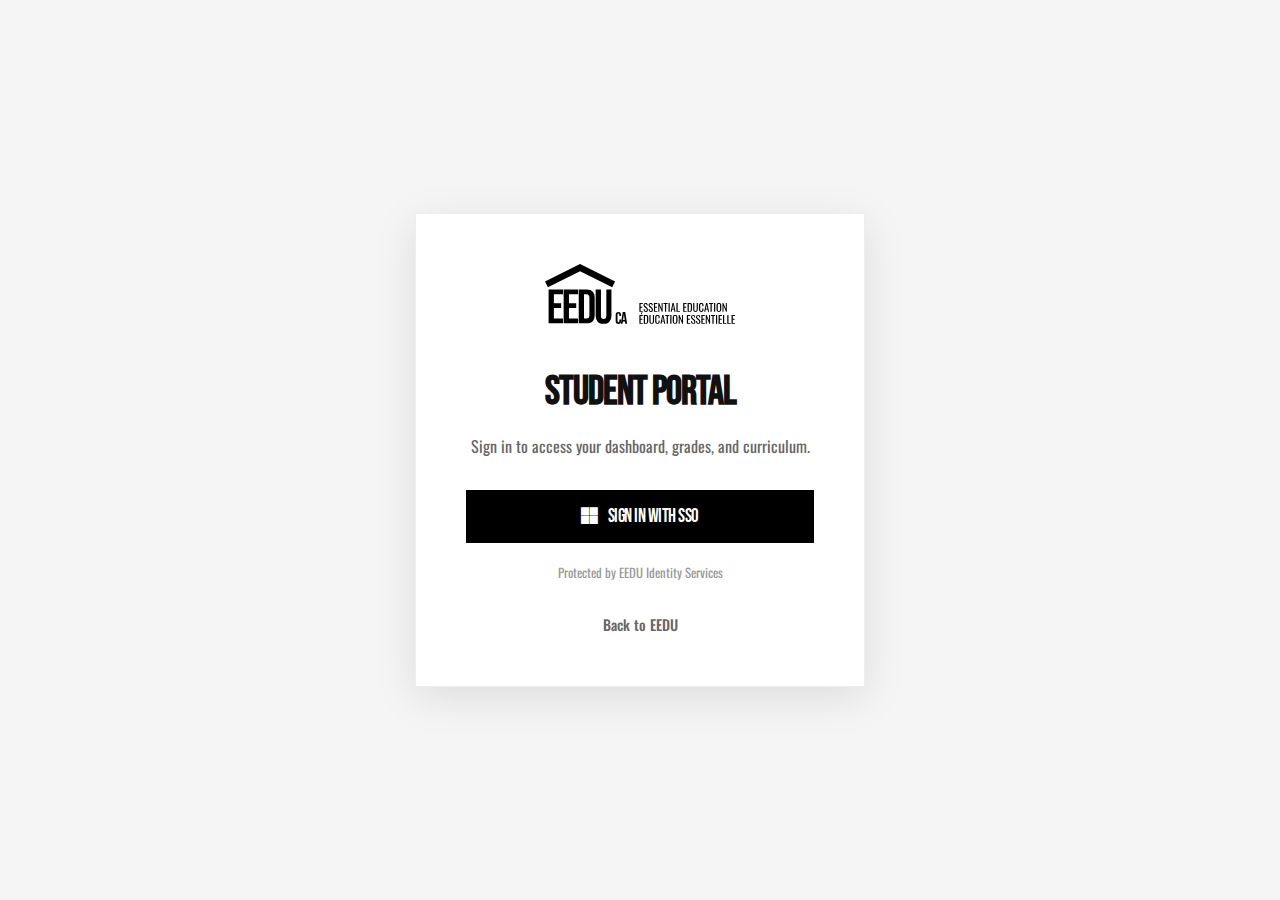
<file: myeedu.html>
<!DOCTYPE html>
<html lang="en">
<head>
    <meta charset="UTF-8">
    <meta name="viewport" content="width=device-width, initial-scale=1.0">
    <title>MyEEDU - Student Dashboard</title>
    <link rel="stylesheet" href="style.css">
    <link rel="preconnect" href="https://fonts.googleapis.com">
    <link rel="preconnect" href="https://fonts.gstatic.com" crossorigin>
    <link href="https://fonts.googleapis.com/css2?family=Bebas+Neue&family=Oswald:wght@300;400;500&display=block" rel="stylesheet">
    <!-- Font Awesome for Icons -->
    <link rel="stylesheet" href="https://cdnjs.cloudflare.com/ajax/libs/font-awesome/6.4.0/css/all.min.css">
    <!-- D3.js -->
    <script src="https://d3js.org/d3.v7.min.js"></script>
</head>
<body class="dashboard-body">

    <!-- Login Screen (SSO Simulation) -->
    <section id="sso-login" class="sso-container">
        <div class="sso-box">
            <img src="EEDUwithtext.svg" alt="EEDU Logo" class="sso-logo">
            <h1>Student Portal</h1>
            <p>Sign in to access your dashboard, grades, and curriculum.</p>
            <button id="sso-btn" class="btn-primary sso-btn">
                <i class="fa-brands fa-microsoft"></i> Sign in with SSO
            </button>
            <p class="sso-help">Protected by EEDU Identity Services</p>
            <a href="index.html" class="back-link">Back to EEDU</a>
        </div>
    </section>

    <!-- Dashboard Container (Hidden by default) -->
    <div id="dashboard-ui" class="dashboard-container" style="display: none;">
        
        <!-- Left Sidebar -->
        <aside class="dash-sidebar">
            <div class="sidebar-header">
                <a href="#" id="dash-logo" style="text-decoration: none; color: #000; font-family: 'Bebas Neue', sans-serif; font-size: 2.5rem; letter-spacing: -1px;">MYEEDU</a>
            </div>
            
            <nav class="sidebar-nav">
                <div class="nav-group">
                    <h3>Main</h3>
                    <ul class="main-nav-list">
                        <li class="active"><a href="#" id="nav-dashboard"><i class="fa-solid fa-table-columns"></i> Dashboard</a></li>
                        <li><a href="#" id="nav-schedule"><i class="fa-solid fa-calendar-check"></i> Schedule</a></li>
                        <li><a href="#" id="nav-grades"><i class="fa-solid fa-chart-line"></i> Grades & GPA</a></li>
                    </ul>
                </div>

                <div class="nav-group">
                    <h3>Enrolled Courses</h3>
                    <ul class="course-nav-list">
                        <li><a href="#"><span class="course-dot"></span> HSEF 101: Finance</a></li>
                        <li><a href="#"><span class="course-dot"></span> HSEL 200: Civil Law</a></li>
                        <li><a href="#"><span class="course-dot"></span> HSET 105: Taxation</a></li>
                    </ul>
                </div>

                <div class="nav-group">
                    <h3>Account</h3>
                    <ul>
                        <li><a href="#"><i class="fa-solid fa-gear"></i> Settings</a></li>
                        <li><a href="#" id="logout-btn"><i class="fa-solid fa-right-from-bracket"></i> Logout</a></li>
                    </ul>
                </div>
            </nav>
        </aside>

        <!-- Main Content -->
        <main class="dash-main">
            <!-- Top Header -->
            <div class="dash-header">
                <div class="header-title">
                    <div>
                        <h2 class="dash-page-title">Dashboard</h2>
                        <p>Welcome back, Test_User</p>
                    </div>
                </div>
                <div class="header-actions">
                    <div class="notification-bell">
                        <i class="fa-solid fa-bell"></i>
                        <span class="badge">3</span>
                    </div>
                    <div class="user-profile">
                        <div class="avatar">TU</div>
                    </div>
                    <button id="dash-menu-btn" class="dash-menu-btn"><i class="fa-solid fa-bars"></i></button>
                </div>
            </div>

            <!-- Dashboard Grid -->
            <div id="main-dashboard" class="dash-grid">
                
                <!-- Stats Row -->
                <div class="stat-card d3-card">
                    <div class="stat-content">
                        <h4>Achievement Rate</h4>
                        <p class="stat-subtext">425 / 500 Credits</p>
                    </div>
                    <div id="chart-achievement" class="chart-container"></div>
                </div>
                <div class="stat-card d3-card">
                    <div class="stat-content">
                        <h4>Assignments Due</h4>
                        <p class="stat-subtext">Next 7 Days</p>
                    </div>
                    <div id="chart-assignments" class="chart-container"></div>
                </div>
                <div class="stat-card d3-card">
                    <div class="stat-content">
                        <h4>Overall Progress</h4>
                        <p class="stat-subtext">Program Completion</p>
                        <p class="stat-detail">30 Days Remaining (15 Weeks)</p>
                    </div>
                    <div id="chart-progress" class="chart-container"></div>
                </div>

                <!-- Progress & Courses -->
                <div class="dash-card large-card">
                    <div class="card-header">
                        <h3>Course Progress</h3>
                        <a href="#" class="view-all">View All</a>
                    </div>
                    <div class="progress-list">
                        <div class="progress-item">
                            <div class="p-info">
                                <span>HSEF 101: Financial Foundations</span>
                                <span>85%</span>
                            </div>
                            <div class="progress-bar"><div class="fill" style="width: 85%"></div></div>
                        </div>
                        <div class="progress-item">
                            <div class="p-info">
                                <span>HSEL 200: Intro to Civil Law</span>
                                <span>60%</span>
                            </div>
                            <div class="progress-bar"><div class="fill" style="width: 60%"></div></div>
                        </div>
                        <div class="progress-item">
                            <div class="p-info">
                                <span>HSET 105: Basic Taxation</span>
                                <span>45%</span>
                            </div>
                            <div class="progress-bar"><div class="fill" style="width: 45%"></div></div>
                        </div>
                    </div>
                </div>

                <!-- Professor Notifications -->
                <div class="dash-card">
                    <div class="card-header">
                        <h3>Notifications</h3>
                    </div>
                    <div class="notification-list">
                        <div class="notif-item">
                            <div class="notif-icon warning"><i class="fa-solid fa-circle-exclamation"></i></div>
                            <div class="notif-content">
                                <h5>Prof. Anderson (Law)</h5>
                                <p>Midterm schedule updated. Check syllabus.</p>
                                <span class="time">2 hours ago</span>
                            </div>
                        </div>
                        <div class="notif-item">
                            <div class="notif-icon info"><i class="fa-solid fa-circle-info"></i></div>
                            <div class="notif-content">
                                <h5>Admin Office</h5>
                                <p>Tuition tax receipt (T2202) is available.</p>
                                <span class="time">1 day ago</span>
                            </div>
                        </div>
                    </div>
                </div>

                <!-- Upcoming Assignments -->
                <div class="dash-card full-width">
                    <div class="card-header">
                        <h3>Upcoming Assignments</h3>
                    </div>
                    <table class="dash-table">
                        <thead>
                            <tr>
                                <th>Course</th>
                                <th>Assignment</th>
                                <th>Due Date</th>
                                <th>Status</th>
                            </tr>
                        </thead>
                        <tbody>
                            <tr>
                                <td>HSEF 101</td>
                                <td>Investment Portfolio Simulation</td>
                                <td>Jan 15, 2026</td>
                                <td><span class="status pending">Pending</span></td>
                            </tr>
                            <tr>
                                <td>HSEL 200</td>
                                <td>Case Study: Contract Law</td>
                                <td>Jan 18, 2026</td>
                                <td><span class="status in-progress">In Progress</span></td>
                            </tr>
                            <tr>
                                <td>HSET 105</td>
                                <td>Tax Return Mockup</td>
                                <td>Jan 20, 2026</td>
                                <td><span class="status submitted">Submitted</span></td>
                            </tr>
                        </tbody>
                    </table>
                </div>

            </div>

            <!-- Schedule View (Hidden by default) -->
            <div id="schedule-view" class="dash-grid" style="display: none;">
                <div class="dash-card full-width">
                    <div class="card-header">
                        <h3>Weekly Schedule</h3>
                        <div class="calendar-controls">
                            <button class="btn-text"><i class="fa-solid fa-chevron-left"></i></button>
                            <span>January 2026</span>
                            <button class="btn-text"><i class="fa-solid fa-chevron-right"></i></button>
                        </div>
                    </div>
                    <div class="schedule-grid">
                        <div class="day-col">
                            <div class="day-header">Mon</div>
                            <div class="day-content">
                                <div class="schedule-item finance">
                                    <span class="time">10:00 AM</span>
                                    <span class="subject">HSEF 101</span>
                                    <span class="room">Room 304</span>
                                </div>
                            </div>
                        </div>
                        <div class="day-col">
                            <div class="day-header">Tue</div>
                            <div class="day-content">
                                <div class="schedule-item law">
                                    <span class="time">01:00 PM</span>
                                    <span class="subject">HSEL 200</span>
                                    <span class="room">Room 102</span>
                                </div>
                            </div>
                        </div>
                        <div class="day-col">
                            <div class="day-header">Wed</div>
                            <div class="day-content">
                                <div class="schedule-item finance">
                                    <span class="time">10:00 AM</span>
                                    <span class="subject">HSEF 101</span>
                                    <span class="room">Room 304</span>
                                </div>
                            </div>
                        </div>
                        <div class="day-col">
                            <div class="day-header">Thu</div>
                            <div class="day-content">
                                <div class="schedule-item law">
                                    <span class="time">01:00 PM</span>
                                    <span class="subject">HSEL 200</span>
                                    <span class="room">Room 102</span>
                                </div>
                                <div class="schedule-item tax">
                                    <span class="time">03:00 PM</span>
                                    <span class="subject">HSET 105</span>
                                    <span class="room">Lab 4</span>
                                </div>
                            </div>
                        </div>
                        <div class="day-col">
                            <div class="day-header">Fri</div>
                            <div class="day-content">
                                <!-- Free Day -->
                            </div>
                        </div>
                    </div>
                </div>
            </div>

            <!-- Grades View (Hidden by default) -->
            <div id="grades-view" class="dash-grid" style="display: none;">
                <div class="stat-card">
                    <div class="stat-icon"><i class="fa-solid fa-graduation-cap"></i></div>
                    <div class="stat-info">
                        <h4>Cumulative GPA</h4>
                        <span class="stat-value">3.85</span>
                    </div>
                </div>
                <div class="stat-card">
                    <div class="stat-icon"><i class="fa-solid fa-scroll"></i></div>
                    <div class="stat-info">
                        <h4>Total Credits</h4>
                        <span class="stat-value">42</span>
                    </div>
                </div>
                <div class="stat-card">
                    <div class="stat-icon"><i class="fa-solid fa-award"></i></div>
                    <div class="stat-info">
                        <h4>Class Rank</h4>
                        <span class="stat-value">Top 5%</span>
                    </div>
                </div>

                <div class="dash-card full-width">
                    <div class="card-header">
                        <h3>Current Semester Grades</h3>
                    </div>
                    <table class="dash-table">
                        <thead>
                            <tr>
                                <th>Course</th>
                                <th>Credits</th>
                                <th>Midterm</th>
                                <th>Current Grade</th>
                                <th>Letter</th>
                            </tr>
                        </thead>
                        <tbody>
                            <tr>
                                <td>HSEF 101: Financial Foundations</td>
                                <td>3.0</td>
                                <td>92</td>
                                <td>94%</td>
                                <td>A</td>
                            </tr>
                            <tr>
                                <td>HSEL 200: Intro to Civil Law</td>
                                <td>3.0</td>
                                <td>88</td>
                                <td>89%</td>
                                <td>B+</td>
                            </tr>
                            <tr>
                                <td>HSET 105: Basic Taxation</td>
                                <td>3.0</td>
                                <td>95</td>
                                <td>96%</td>
                                <td>A</td>
                            </tr>
                        </tbody>
                    </table>
                </div>
            </div>

            <!-- Course Detail View (Hidden by default) -->
            <div id="course-view" class="course-view" style="display: none;">
                <div class="course-header-card">
                    <button id="back-to-dash" class="btn-text"><i class="fa-solid fa-arrow-left"></i> Back to Dashboard</button>
                    <h2 id="course-title">HSEF 101: Financial Foundations</h2>
                    <div class="course-meta">
                        <span><i class="fa-regular fa-clock"></i> Mon/Wed 10:00 AM</span>
                        <span><i class="fa-solid fa-location-dot"></i> Room 304</span>
                        <span><i class="fa-solid fa-user-tie"></i> Prof. Sarah Jenkins</span>
                    </div>
                </div>

                <div class="course-layout">
                    <!-- Course Sidebar -->
                    <div class="course-sidebar">
                        <ul>
                            <li class="active"><a href="#" data-target="course-home">Home</a></li>
                            <li><a href="#" data-target="course-syllabus">Syllabus</a></li>
                            <li><a href="#" data-target="course-modules">Modules</a></li>
                            <li><a href="#" data-target="course-assignments">Assignments</a></li>
                            <li><a href="#" data-target="course-quizzes">Quizzes</a></li>
                            <li><a href="#" data-target="course-grades">Grades</a></li>
                            <li><a href="#" data-target="course-pages">Pages</a></li>
                            <li><a href="#" data-target="course-files">Files</a></li>
                        </ul>
                    </div>

                    <!-- Course Content -->
                    <div class="course-content-area">
                        <!-- Home Tab (Default) -->
                        <div id="course-home" class="course-tab-content active">
                            <!-- Recent Activity -->
                            <div class="content-section">
                                <h3>Recent Activity</h3>
                                <div class="activity-list">
                                    <div class="activity-item">
                                        <div class="act-icon"><i class="fa-solid fa-bullhorn"></i></div>
                                        <div class="act-details">
                                            <h4>Announcement: Midterm Review Session</h4>
                                            <p>Posted by Sarah Jenkins • Jan 10, 2026</p>
                                        </div>
                                    </div>
                                    <div class="activity-item">
                                        <div class="act-icon"><i class="fa-solid fa-file-lines"></i></div>
                                        <div class="act-details">
                                            <h4>Assignment Created: Investment Portfolio</h4>
                                            <p>Due Jan 15, 2026 • 100 Points</p>
                                        </div>
                                    </div>
                                </div>
                            </div>

                            <!-- Modules / Pages Preview -->
                            <div class="content-section">
                                <h3>Current Module: Introduction to Markets</h3>
                                <div class="module-list">
                                    <div class="module-item">
                                        <i class="fa-solid fa-file-alt"></i>
                                        <span>Page: Understanding Stocks vs. Bonds</span>
                                    </div>
                                    <div class="module-item">
                                        <i class="fa-solid fa-video"></i>
                                        <span>Video: Market Mechanics</span>
                                    </div>
                                    <div class="module-item">
                                        <i class="fa-solid fa-pen-to-square"></i>
                                        <span>Quiz: Week 1 Knowledge Check</span>
                                    </div>
                                </div>
                            </div>
                        </div>

                        <!-- Pages Tab -->
                        <div id="course-pages" class="course-tab-content" style="display: none;">
                            <div class="content-section">
                                <h3>Pages</h3>
                                <table class="content-table">
                                    <thead>
                                        <tr>
                                            <th>Title</th>
                                            <th>Creation Date</th>
                                            <th>Last Modified</th>
                                        </tr>
                                    </thead>
                                    <tbody>
                                        <tr>
                                            <td><a href="#" class="item-link">Course Introduction</a></td>
                                            <td>Jan 5, 2026</td>
                                            <td>Jan 5, 2026</td>
                                        </tr>
                                        <tr>
                                            <td><a href="#" class="item-link">Study Guide: Midterm</a></td>
                                            <td>Feb 10, 2026</td>
                                            <td>Feb 12, 2026</td>
                                        </tr>
                                        <tr>
                                            <td><a href="#" class="item-link">Project Guidelines</a></td>
                                            <td>Jan 20, 2026</td>
                                            <td>Jan 22, 2026</td>
                                        </tr>
                                    </tbody>
                                </table>
                            </div>
                        </div>

                        <!-- Files Tab -->
                        <div id="course-files" class="course-tab-content" style="display: none;">
                            <div class="content-section">
                                <h3>Course Files</h3>
                                <table class="content-table">
                                    <thead>
                                        <tr>
                                            <th>Name</th>
                                            <th>Date Created</th>
                                            <th>Size</th>
                                        </tr>
                                    </thead>
                                    <tbody>
                                        <tr>
                                            <td><a href="#" class="item-link"><i class="fa-regular fa-file-pdf file-icon"></i> Syllabus.pdf</a></td>
                                            <td>Jan 2, 2026</td>
                                            <td>245 KB</td>
                                        </tr>
                                        <tr>
                                            <td><a href="#" class="item-link"><i class="fa-regular fa-file-powerpoint file-icon"></i> Week 1 Lecture.pptx</a></td>
                                            <td>Jan 8, 2026</td>
                                            <td>5.2 MB</td>
                                        </tr>
                                        <tr>
                                            <td><a href="#" class="item-link"><i class="fa-regular fa-file-word file-icon"></i> Assignment_1_Template.docx</a></td>
                                            <td>Jan 15, 2026</td>
                                            <td>45 KB</td>
                                        </tr>
                                        <tr>
                                            <td><a href="#" class="item-link"><i class="fa-regular fa-image file-icon"></i> Market_Chart.png</a></td>
                                            <td>Jan 18, 2026</td>
                                            <td>1.2 MB</td>
                                        </tr>
                                    </tbody>
                                </table>
                            </div>
                        </div>
                        
                        <!-- Placeholder for other tabs -->
                        <div id="course-syllabus" class="course-tab-content" style="display: none;">
                            <div class="content-section"><h3>Syllabus Content Placeholder</h3></div>
                        </div>
                        <div id="course-modules" class="course-tab-content" style="display: none;">
                            <div class="content-section"><h3>Modules Content Placeholder</h3></div>
                        </div>
                        <div id="course-assignments" class="course-tab-content" style="display: none;">
                            <div class="content-section"><h3>Assignments Content Placeholder</h3></div>
                        </div>
                        <div id="course-quizzes" class="course-tab-content" style="display: none;">
                            <div class="content-section"><h3>Quizzes Content Placeholder</h3></div>
                        </div>
                        <div id="course-grades" class="course-tab-content" style="display: none;">
                            <div class="content-section"><h3>Grades Content Placeholder</h3></div>
                        </div>

                    </div>
                </div>
            </div>
        </main>
    </div>

    <script src="script.js"></script>
</body>
</html>
</file>
<file: style.css>
:root {
    --primary-color: #000000; /* Pure Black */
    --secondary-color: #ffffff; /* Pure White */
    --accent-color: #000000; /* Black Accent */
    --text-color: #111;
    --font-main: 'Bebas Neue', sans-serif;
    --font-sub: 'Oswald', sans-serif;
    --border-color: #e0e0e0;
}

* {
    margin: 0;
    padding: 0;
    box-sizing: border-box;
    scrollbar-width: none; /* Firefox */
    -ms-overflow-style: none;  /* IE 10+ */
}

*::-webkit-scrollbar { 
    display: none;  /* Chrome, Safari, Opera */
}

html, body {
    overflow-x: hidden;
    width: 100%;
    position: relative;
}

body {
    font-family: var(--font-sub);
    background-color: var(--secondary-color);
    color: var(--text-color);
    line-height: 1.6;
}

/* Typography */
h1, h2, h3 {
    font-family: var(--font-main);
    text-transform: uppercase;
    letter-spacing: -1px;
}

a {
    text-decoration: none;
    color: inherit;
    transition: color 0.3s ease;
}

ul {
    list-style: none;
}

.container {
    max-width: 1200px;
    margin: 0 auto;
    padding: 0 20px;
}

/* Header */
header {
    background-color: transparent;
    box-shadow: none;
    border-bottom: none;
    position: fixed;
    width: 100%;
    top: 0;
    z-index: 1000;
    height: 90px;
    display: flex;
    align-items: center;
    transition: transform 0.3s ease, background-color 0.3s ease;
}

header.header-white {
    background-color: #fff;
    border-bottom: 1px solid var(--border-color);
}

header.header-hidden {
    transform: translateY(-100%);
}

.header-container {
    display: flex;
    justify-content: space-between;
    align-items: center;
    width: 100%;
}

.logo img {
    height: 60px; /* Adjust based on actual SVG dimensions */
    width: auto;
    filter: brightness(0) invert(1); /* White logo by default */
    transition: filter 0.3s ease;
    mix-blend-mode: difference;
}

header.header-white .logo img {
    filter: none; /* Black logo on white header */
    mix-blend-mode: normal;
}

.nav-links {
    display: flex;
    gap: 40px;
    align-items: center;
}

.nav-links li a {
    font-family: var(--font-main);
    font-size: 1.3rem;
    color: #fff; /* White text by default */
    position: relative;
    text-transform: uppercase;
    letter-spacing: -0.5px;
    mix-blend-mode: difference;
}

header.header-white .nav-links li a {
    color: var(--primary-color); /* Black text on white header */
    mix-blend-mode: normal;
}

.nav-links li a::after {
    content: '';
    position: absolute;
    width: 0;
    height: 3px;
    bottom: -2.5px;
    left: 0;
    background-color: #fff; /* White underline by default */
    transition: width 0.3s;
}

header.header-white .nav-links li a::after {
    background-color: var(--primary-color); /* Black underline on white header */
}

.nav-links li a:hover::after {
    width: 100%;
}

.btn-myeedu {
    background-color: #fff;
    color: #000 !important;
    padding: 10px 25px;
    border-radius: 0; /* Sharp corners */
    border: 2px solid #fff;
    font-weight: bold;
    mix-blend-mode: normal !important; /* Override difference blend mode */
}

.btn-myeedu:hover {
    background-color: transparent;
    color: #fff !important;
}

/* Scrolled state for MyEEDU button */
header.header-white .btn-myeedu {
    background-color: var(--primary-color);
    color: #fff !important;
    border-color: var(--primary-color);
}

header.header-white .btn-myeedu:hover {
    background-color: #fff;
    color: var(--primary-color) !important;
}

/* Hero Section */
.hero {
    height: 90vh;
    position: relative;
    display: flex;
    align-items: center;
    justify-content: center;
    color: #fff;
    padding-top: 180px; /* Increased padding to push content down by nav height (90px + 90px) */
    overflow: hidden;
    background-color: #000;
}

.hero-video {
    position: absolute;
    top: 0;
    left: 0;
    width: 100%;
    height: 100%;
    object-fit: cover;
    z-index: 0;
}

.hero-layout {
    display: flex;
    justify-content: space-between;
    align-items: flex-end;
    width: 100%;
    padding-bottom: 40px;
    position: relative;
    z-index: 1;
}

.hero-text {
    text-align: left;
    max-width: 65%;
}

.hero-text h1, 
.hero-text p, 
.hero-sub,
.hero-btn-desc {
    mix-blend-mode: difference;
    color: #fff;
}

.hero-action {
    text-align: right;
    display: flex;
    flex-direction: column;
    align-items: flex-end;
}

/* Removed .hero::before as video replaces it */

/* Removed .hero::before as video replaces it */
.hero::before {
    display: none;
}

.hero-text h1 {
    font-size: 6rem;
    margin-bottom: 15px;
    text-shadow: none;
    font-weight: 400;
    letter-spacing: -3px;
}

.hero-text p {
    font-size: 1.4rem;
    font-weight: 300;
    margin-bottom: 15px;
    letter-spacing: 0.5px;
}

.hero-sub {
    font-size: 1.1rem !important;
    opacity: 0.9;
    margin-bottom: 40px !important;
    text-transform: uppercase;
    letter-spacing: 1px;
}

.hero-btn-desc {
    margin-top: 15px;
    font-size: 0.9rem;
    color: #ccc;
    font-weight: 300;
    max-width: 300px;
    line-height: 1.4;
}

.btn-primary {
    display: inline-block;
    padding: 15px 40px;
    background-color: #fff;
    color: #000;
    font-family: var(--font-main);
    font-size: 1.4rem;
    border: none;
    cursor: pointer;
    border-radius: 0;
    transition: all 0.3s;
    letter-spacing: -0.5px;
}

.btn-primary:hover {
    background-color: #000;
    color: #fff;
}

/* Sections */
.section {
    padding: 100px 0;
}

.section-title {
    font-size: 4rem;
    text-align: left;
    margin-bottom: 30px;
    color: var(--primary-color);
    position: relative;
    /* border-left: 10px solid #000; */
    /* padding-left: 20px; */
    line-height: 1;
}

.section-title::after {
    display: none;
}

.section-desc {
    text-align: left;
    margin-bottom: 60px;
    font-size: 1.3rem;
    color: #444;
    max-width: 800px;
}

.bg-light {
    background-color: transparent;
}

/* About Grid */
.about-grid {
    display: grid;
    grid-template-columns: 1fr 1fr;
    gap: 80px;
    align-items: start;
}

.about-text {
    font-size: 1.2rem;
    font-weight: 300;
    line-height: 1.8;
}

.about-stats {
    display: grid;
    gap: 30px;
}

.stat-box {
    background: transparent;
    padding: 30px;
    border: none;
    /* border-left: 10px solid #000; */
    box-shadow: none;
    transition: transform 0.3s;
}

.stat-box:hover {
    transform: translateX(10px);
}

.stat-box h3 {
    color: var(--primary-color);
    margin-bottom: 10px;
    font-size: 1.5rem;
}

/* Curriculum Tabs */
.tabs {
    display: flex;
    justify-content: flex-start;
    gap: 0;
    margin-bottom: 50px;
    border-bottom: 1px solid #ddd;
}

.tab-btn {
    padding: 15px 40px;
    background: transparent;
    border: none;
    border-bottom: 3px solid transparent;
    font-family: var(--font-main);
    font-size: 1.5rem;
    cursor: pointer;
    transition: 0.3s;
    color: #888;
    letter-spacing: -0.5px;
}

.tab-btn.active, .tab-btn:hover {
    background: transparent;
    color: #000;
    border-bottom: 3px solid #000;
}

.tab-content {
    display: none;
    animation: fadeIn 0.5s;
}

.tab-content.active {
    display: block;
}

@keyframes fadeIn {
    from { opacity: 0; transform: translateY(10px); }
    to { opacity: 1; transform: translateY(0); }
}

.course-list {
    display: grid;
    grid-template-columns: repeat(auto-fit, minmax(300px, 1fr));
    gap: 30px;
}

.course-item {
    background: transparent;
    padding: 40px;
    border: none;
    position: relative;
    overflow: hidden;
    transition: all 0.3s;
    display: flex;
    flex-direction: column;
}

.course-item:hover {
    border-color: transparent;
}

.course-item .code {
    font-size: 1rem;
    color: #000;
    font-weight: bold;
    display: block;
    margin-bottom: 10px;
    letter-spacing: -0.5px;
    text-transform: uppercase;
}

.course-item h4 {
    font-size: 1.8rem;
    margin-bottom: 15px;
    text-transform: uppercase;
    letter-spacing: -0.5px;
}

.course-item .credits {
    font-size: 1rem;
    color: #666;
    margin-top: auto;
    align-self: flex-end;
    font-weight: 500;
    text-transform: uppercase;
}

/* HSE Index Section */
.dark-section {
    background-color: #000;
    color: #fff;
    position: relative;
    overflow: hidden;
}

.text-light {
    color: #fff !important;
    border-left-color: #fff;
}

.hsei-grid {
    display: grid;
    grid-template-columns: 1fr 1fr 1.5fr;
    gap: 60px;
    text-align: left;
    align-items: center;
    position: relative;
    z-index: 2;
}

.big-stat {
    font-family: var(--font-main);
    font-size: 8rem;
    line-height: 0.9;
    color: #fff;
    letter-spacing: -3px;
}

.big-stat span {
    font-size: 2rem;
    color: #888;
    display: block;
    margin-top: 10px;
}

.hsei-details {
    text-align: left;
    background: transparent;
    padding: 0;
    border-radius: 0;
    /* border-left: 1px solid #333; */
    /* padding-left: 40px; */
}

.hsei-details h3 {
    margin-bottom: 20px;
    color: #fff;
    font-size: 2rem;
}

.hsei-details ul li {
    margin-bottom: 15px;
    list-style: none;
    margin-left: 0;
    font-size: 1.2rem;
    color: #ccc;
}

.hsei-details ul li strong {
    color: #fff;
    display: block;
    margin-bottom: 5px;
}

/* Partners */
.partners-grid {
    display: grid;
    grid-template-columns: repeat(auto-fit, minmax(300px, 1fr));
    gap: 60px;
}

.partner-category h3 {
    /* border-bottom: 4px solid #000; */
    padding-bottom: 15px;
    margin-bottom: 30px;
    font-size: 2rem;
}

.partner-category ul li {
    margin-bottom: 15px;
    font-size: 1.3rem;
    color: #333;
    font-weight: 300;
}

/* Footer */
footer {
    background-color: #000;
    color: #666;
    padding: 80px 0;
    text-align: left;
    font-weight: 300;
    border-top: 1px solid #222;
}

.footer-content {
    display: flex;
    justify-content: space-between;
    align-items: flex-end;
}

.footer-logo {
    margin-bottom: 0;
}

.footer-logo h2 {
    color: #fff;
    font-size: 4rem;
    line-height: 1;
}

.footer-logo p {
    font-size: 1.2rem;
    letter-spacing: 2px;
    text-transform: uppercase;
}

.benefit-item {
    margin-bottom: 40px;
    border-left: 2px solid #333;
    padding-left: 20px;
}

.benefit-item h4 {
    color: #fff;
    font-size: 1.5rem;
    margin-bottom: 10px;
    text-transform: uppercase;
    letter-spacing: 1px;
}

.benefit-item p {
    color: #ccc;
    font-size: 1.1rem;
    line-height: 1.6;
    font-weight: 300;
}

/* Mobile Menu */
.hamburger {
    display: none;
    cursor: pointer;
}

.hamburger span {
    display: block;
    width: 30px;
    height: 2px;
    background-color: #fff; /* White by default for transparent header */
    margin: 6px 0;
    transition: 0.3s;
    mix-blend-mode: difference;
}

header.header-white .hamburger span {
    background-color: #000; /* Black for white header */
    mix-blend-mode: normal;
}

@media (max-width: 768px) {
    .hamburger {
        display: block;
        position: relative;
        z-index: 1002;
    }

    .logo {
        position: relative;
        z-index: 1002;
    }

    .nav-links {
        position: fixed;
        top: 0;
        right: -100%;
        height: 100vh; /* Fallback for browsers that don't support dvh */
        height: 100dvh; /* Dynamic Viewport Height for mobile browsers */
        width: 100%;
        background-color: #fff;
        flex-direction: column;
        justify-content: center;
        align-items: center;
        transition: right 0.3s ease;
        z-index: 1001;
        gap: 30px;
        padding: 20px; /* Add padding to prevent content touching edges */
        overflow-y: auto; /* Allow scrolling if content is too tall */
    }

    .nav-links.active {
        right: 0;
    }

    .nav-links li a {
        color: #000;
        font-size: 2rem;
        mix-blend-mode: normal;
    }

    .nav-links li a::after {
        background-color: #000;
    }

    /* Menu Open States */
    header.menu-open .logo img {
        filter: none;
        mix-blend-mode: normal;
    }

    header.menu-open .hamburger span {
        background-color: #000;
    }

    .hero-content h1 {
        font-size: 4rem;
    }
    
    .about-grid, .hsei-grid, .footer-content {
        grid-template-columns: 1fr;
        flex-direction: column;
        align-items: flex-start;
        gap: 40px;
    }
    
    .section-title {
        font-size: 3rem;
    }

    .hero {
        height: 100dvh; /* Use full viewport height on mobile */
        padding-top: 100px; /* Reduce top padding on mobile */
        align-items: flex-start; /* Align content to top */
    }

    .hero-layout {
        flex-direction: column;
        align-items: flex-start;
        justify-content: center;
        padding-bottom: 20px;
        height: 100%; /* Ensure layout takes full height */
    }

    .hero-text {
        max-width: 100%;
        margin-bottom: 30px;
    }

    .hero-action {
        align-items: flex-start;
        width: 100%;
    }

    .hero-text p {
        font-size: 1.1rem;
        white-space: normal; /* Ensure text wraps */
        word-wrap: break-word;
    }

    .hero-sub {
        font-size: 0.9rem !important;
        white-space: normal;
        word-wrap: break-word;
    }

    .btn-primary {
        padding: 10px 30px; /* Reduced vertical padding */
        font-size: 1.1rem;
    }

    .btn-primary span {
        display: none; /* Hide arrow on mobile */
    }
}

/* Animations */
.fade-in-up {
    opacity: 0;
    transform: translateY(30px);
    transition: opacity 0.8s ease-out, transform 0.8s ease-out;
}

.fade-in-up.visible {
    opacity: 1;
    transform: translateY(0);
}

/* Partner Logos */
.partner-category {
    margin-bottom: 60px;
}

.partner-logos {
    display: flex;
    flex-wrap: wrap;
    gap: 40px;
    align-items: center;
    margin-top: 20px;
}

.partner-logo {
    height: 60px;
    width: auto;
    max-width: 200px;
    fill: #888;
    transition: all 0.3s ease;
    opacity: 0.7;
}

.partner-logo:hover {
    fill: #000;
    opacity: 1;
    transform: scale(1.05);
}

.partner-logo text {
    font-family: var(--font-main);
    letter-spacing: -1px;
}

/* Events Section */
.events-grid {
    display: grid;
    grid-template-columns: repeat(auto-fill, minmax(280px, 1fr));
    gap: 30px;
    margin-top: 40px;
}

.event-card {
    background: #fff;
    border: 1px solid #eee;
    transition: transform 0.3s ease, box-shadow 0.3s ease;
    overflow: hidden;
    display: flex;
    flex-direction: column;
}

.event-card:hover {
    transform: translateY(-5px);
    box-shadow: 0 10px 30px rgba(0,0,0,0.05);
}

.event-image {
    width: 100%;
    height: 200px;
    object-fit: cover;
}



.event-content {
    padding: 25px;
    flex-grow: 1;
    display: flex;
    flex-direction: column;
}

.event-date {
    font-family: var(--font-main);
    color: #888;
    font-size: 0.9rem;
    margin-bottom: 10px;
    display: block;
    font-weight: 500;
}

.event-title {
    font-family: var(--font-main);
    font-size: 1.4rem;
    margin-bottom: 15px;
    line-height: 1.2;
    text-transform: uppercase;
    letter-spacing: -0.5px;
}

.event-desc {
    font-size: 0.95rem;
    color: #555;
    line-height: 1.6;
    margin-bottom: 0;
}

/* Marquee Styles */
.marquee-container {
    overflow: hidden;
    width: 100%;
    padding: 40px 0;
    background: #fff;
}

.marquee-row {
    display: flex;
    width: 100%;
    overflow: hidden;
    margin-bottom: 30px;
    white-space: nowrap;
    position: relative;
}

.marquee-content {
    display: flex;
    animation: scroll 30s linear infinite;
    width: max-content;
}

.marquee-content.reverse {
    animation-direction: reverse;
}

.marquee-content img {
    /* height: 80px; Removed to use original size */
    margin: 0 40px;
    /* filter: brightness(0.7); Removed to make brightness(1) default */
    transition: filter 0.3s ease;
    object-fit: contain;
    user-select: none; /* Prevent selection */
    -webkit-user-drag: none; /* Prevent dragging */
    transform: scale(0.75);
}

/* Hover effect removed as requested */

@keyframes scroll {
    0% { transform: translateX(0); }
    100% { transform: translateX(-50%); }
}

/* Footer Styles */
footer {
    background-color: #000;
    color: #fff;
    padding: 80px 0 40px;
    margin-top: 0;
}

.footer-grid {
    display: grid;
    grid-template-columns: 1fr 1fr 1fr;
    gap: 40px;
    margin-bottom: 60px;
}

.footer-col h3 {
    font-family: var(--font-main);
    font-size: 1.8rem;
    margin-bottom: 25px;
    color: #fff;
    letter-spacing: -0.5px;
}

.footer-details p {
    margin-bottom: 10px;
    font-size: 1rem;
    color: #ccc;
}

.footer-details a {
    color: #ccc;
    text-decoration: none;
    transition: color 0.3s ease;
}

.footer-details a:hover {
    color: #fff;
    text-decoration: underline;
}

.footer-links li {
    margin-bottom: 12px;
}

.footer-links a {
    color: #ccc;
    text-decoration: none;
    font-size: 1rem;
    transition: color 0.3s ease;
    display: inline-flex;
    align-items: center;
}

.footer-links a::before {
    content: "↗";
    margin-right: 8px;
    font-size: 0.9rem;
}

.footer-links a:hover {
    color: #fff;
    text-decoration: underline;
}

.footer-logo-col {
    display: flex;
    justify-content: flex-end;
    align-items: flex-start;
}

.footer-logo-img {
    height: 120px;
    width: auto;
    filter: brightness(0) invert(1);
}

.footer-bottom {
    border-top: 1px solid #333;
    padding-top: 30px;
    text-align: left;
    font-size: 0.9rem;
    color: #888;
}

@media (max-width: 768px) {
    .footer-grid {
        grid-template-columns: 1fr;
        gap: 40px;
    }
    
    .footer-logo-col {
        justify-content: flex-start;
    }

    /* Mobile Marquee Spacing */
    .marquee-content img {
        margin: 0 15px;
    }
}

/* =========================================
   MyEEDU Dashboard Styles
   ========================================= */

/* SSO Login Screen */
.sso-container {
    height: 100vh;
    width: 100%;
    display: flex;
    justify-content: center;
    align-items: center;
    background-color: #f5f5f5;
    position: fixed;
    top: 0;
    left: 0;
    z-index: 2000;
}

.sso-box {
    background: #fff;
    padding: 50px;
    text-align: center;
    box-shadow: 0 10px 40px rgba(0,0,0,0.1);
    max-width: 450px;
    width: 90%;
    border: 1px solid #eee;
}

.sso-logo {
    height: 60px;
    margin-bottom: 30px;
    filter: none; /* Ensure black logo */
}

.sso-box h1 {
    font-size: 2.5rem;
    margin-bottom: 10px;
}

.sso-box p {
    color: #666;
    margin-bottom: 30px;
}

.sso-btn {
    width: 100%;
    background-color: #000;
    color: #fff;
    display: flex;
    align-items: center;
    justify-content: center;
    gap: 10px;
    font-size: 1.2rem;
}

.sso-help {
    margin-top: 20px;
    font-size: 0.8rem !important;
    color: #999 !important;
}

.back-link {
    display: block;
    margin-top: 15px;
    color: #666;
    text-decoration: none;
    font-size: 0.9rem;
    font-weight: 500;
}

.back-link:hover {
    text-decoration: underline;
    color: #000;
}

/* Dashboard Layout */
.dashboard-body {
    background-color: #f9f9f9;
    overflow-x: hidden;
}

.dashboard-container {
    display: block; /* Changed from grid to block to support fixed sidebar properly */
    min-height: 100vh;
}

/* Sidebar */
.dash-sidebar {
    background-color: #fff;
    border-right: 1px solid #eee;
    padding: 30px;
    position: fixed;
    width: 260px;
    height: 100vh;
    overflow-y: auto;
    top: 0;
    left: 0;
    z-index: 100;
}

.sidebar-header {
    margin-bottom: 50px;
}

.sidebar-header img {
    height: 40px;
}

.nav-group {
    margin-bottom: 40px;
}

.nav-group h3 {
    font-size: 0.9rem;
    color: #999;
    margin-bottom: 15px;
    letter-spacing: 1px;
}

.sidebar-nav ul li {
    margin-bottom: 10px;
}

.sidebar-nav ul li a {
    display: flex;
    align-items: center;
    gap: 12px;
    color: #444;
    font-family: var(--font-sub);
    font-size: 1.1rem;
    padding: 10px;
    border-radius: 5px;
    transition: all 0.2s;
}

.sidebar-nav ul li.active a,
.sidebar-nav ul li a:hover {
    background-color: #f0f0f0;
    color: #000;
    font-weight: 500;
}

.course-dot {
    width: 8px;
    height: 8px;
    background-color: #000;
    border-radius: 50%;
    display: inline-block;
}

/* Main Content */
.dash-main {
    margin-left: 260px; /* Offset for fixed sidebar */
    padding: 40px;
    width: auto; /* Let it take remaining space */
    max-width: 100%;
}

.dash-header {
    display: flex;
    justify-content: space-between;
    align-items: center;
    margin-bottom: 40px;
}

.dash-menu-btn {
    display: none; /* Hidden on desktop */
    background: none;
    border: none;
    font-size: 1.5rem;
    cursor: pointer;
    color: #000;
    padding: 5px;
}

.header-title h2 {
    font-size: 2.5rem;
    margin-bottom: 5px;
}

.header-title p {
    color: #666;
}

.header-actions {
    display: flex;
    align-items: center;
    gap: 20px;
}

.notification-bell {
    position: relative;
    font-size: 1.2rem;
    cursor: pointer;
}

.badge {
    position: absolute;
    top: -5px;
    right: -5px;
    background-color: #000;
    color: #fff;
    font-size: 0.7rem;
    width: 16px;
    height: 16px;
    border-radius: 50%;
    display: flex;
    align-items: center;
    justify-content: center;
}

.avatar {
    width: 40px;
    height: 40px;
    background-color: #000;
    color: #fff;
    border-radius: 50%;
    display: flex;
    align-items: center;
    justify-content: center;
    font-family: var(--font-main);
    font-size: 1.2rem;
}

/* Dashboard Grid */
.dash-grid {
    display: grid;
    grid-template-columns: repeat(12, 1fr); /* Use 12-column grid for better control */
    gap: 30px; /* Increased gap */
    padding-bottom: 50px;
}

.stat-card {
    background: #fff;
    padding: 25px;
    border: 1px solid #eee;
    display: flex;
    align-items: center;
    justify-content: space-between; /* Changed for D3 layout */
    gap: 15px;
    border-radius: 8px;
    box-shadow: 0 2px 10px rgba(0,0,0,0.03);
    grid-column: span 4;
    height: 160px; /* Fixed height for consistency */
}

.d3-card {
    position: relative;
    overflow: hidden;
}

.stat-content {
    flex: 1;
}

.stat-content h4 {
    font-size: 1.1rem;
    color: #000;
    margin-bottom: 5px;
    font-weight: 500;
    text-transform: uppercase;
    letter-spacing: -0.5px;
}

.stat-subtext {
    font-size: 0.9rem;
    color: #888;
    font-weight: 600;
}

.chart-container {
    width: 100px;
    height: 100px;
    display: flex;
    align-items: center;
    justify-content: center;
}

/* D3 Specific Styles */
.chart-text {
    font-family: 'Oswald', sans-serif;
    font-size: 1.5rem;
    font-weight: 500;
    fill: #888;
}

.chart-label {
    font-family: sans-serif;
    font-size: 0.7rem;
    fill: #888;
}

.bar-label {
    font-family: sans-serif;
    font-size: 0.7rem;
    fill: #666;
}

.stat-detail {
    font-size: 0.8rem;
    color: #aaa;
    margin-top: 2px;
}

.stat-icon {
    width: 60px; /* Larger icon area */
    height: 60px;
    background-color: #f9f9f9;
    display: flex;
    align-items: center;
    justify-content: center;
    font-size: 1.8rem;
    border-radius: 50%;
    color: #333;
}

.stat-info h4 {
    font-size: 1rem;
    color: #888;
    margin-bottom: 5px;
    font-weight: 500;
}

.stat-value {
    font-family: var(--font-main);
    font-size: 2.5rem; /* Larger text */
    line-height: 1;
}

.dash-card {
    background: #fff;
    padding: 30px;
    border: 1px solid #eee;
    border-radius: 8px;
    box-shadow: 0 2px 10px rgba(0,0,0,0.03);
    grid-column: span 4; /* Default to 1/3 width */
}

.card-header {
    display: flex;
    justify-content: space-between;
    align-items: center;
    margin-bottom: 20px;
}

.card-header h3 {
    font-size: 1.2rem;
    margin: 0;
}

.calendar-controls {
    display: flex;
    align-items: center;
    gap: 15px;
    font-size: 1rem;
    font-weight: 500;
}

.calendar-controls button {
    background: none;
    border: none;
    cursor: pointer;
    font-size: 1rem;
    color: #666;
    margin: 0; /* Reset margin from .btn-text */
    padding: 5px;
    display: flex;
    align-items: center;
    justify-content: center;
}

.calendar-controls button:hover {
    color: #000;
}

.large-card {
    grid-column: span 8; /* 2/3 width */
}

.full-width {
    grid-column: span 12; /* Full width */
}

/* Responsive Dashboard */
@media (max-width: 1400px) {
    .stat-card {
        grid-column: span 6; /* 2 cards per row */
    }
    
    .dash-card {
        grid-column: span 6; /* Half width */
    }

    .large-card {
        grid-column: span 12; /* Full width on smaller screens */
    }
}

@media (max-width: 992px) {
    .dashboard-container {
        grid-template-columns: 1fr;
    }

    .dash-sidebar {
        display: none;
        position: fixed;
        top: 0;
        left: 0;
        width: 280px;
        height: 100vh;
        z-index: 1000;
        box-shadow: 2px 0 10px rgba(0,0,0,0.1);
        animation: slideIn 0.3s ease;
    }

    .dash-sidebar.active {
        display: block;
    }

    .dash-menu-btn {
        display: block;
    }

    .dash-main {
        margin-left: 0;
        width: 100%;
        padding: 20px;
    }

    .dash-grid {
        display: flex;
        flex-direction: column;
        gap: 20px;
    }

    .stat-card, .dash-card, .large-card, .full-width {
        grid-column: auto;
        width: 100%;
    }

    .dash-page-title {
        font-size: 0 !important;
    }

    .dash-page-title::before {
        content: "MYEEDU";
        font-size: 2.5rem;
        display: block;
    }
}

@keyframes slideIn {
    from { transform: translateX(-100%); }
    to { transform: translateX(0); }
}

/* Course View Styles */
.course-view {
    animation: fadeIn 0.3s ease;
}

.course-header-card {
    background: #fff;
    padding: 30px;
    border: 1px solid #eee;
    border-radius: 8px;
    margin-bottom: 30px;
    box-shadow: 0 2px 10px rgba(0,0,0,0.03);
}

.btn-text {
    background: none;
    border: none;
    color: #666;
    cursor: pointer;
    font-family: var(--font-sub);
    font-size: 1rem;
    display: flex;
    align-items: center;
    gap: 8px;
    margin-bottom: 15px;
    padding: 0;
    text-transform: uppercase;
    letter-spacing: 0.5px;
}

.btn-text:hover {
    color: #000;
    text-decoration: underline;
}

.course-header-card h2 {
    font-size: 2rem;
    margin-bottom: 15px;
}

.course-meta {
    display: flex;
    gap: 20px;
    color: #666;
    font-size: 0.95rem;
}

.course-meta span {
    display: flex;
    align-items: center;
    gap: 8px;
}

.course-layout {
    display: grid;
    grid-template-columns: 200px 1fr;
    gap: 30px;
}

.course-sidebar ul {
    list-style: none;
}

.course-sidebar ul li {
    margin-bottom: 5px;
}

.course-sidebar ul li a {
    display: block;
    padding: 10px 15px;
    color: #666; /* Default Canvas-like link color */
    border-radius: 5px;
    font-size: 0.95rem;
}

.course-sidebar ul li.active a,
.course-sidebar ul li a:hover {
    background-color: #fff;
    color: #000;
    font-weight: 500;
}

/* New Styles for Pages and Files */
.content-table {
    width: 100%;
    border-collapse: collapse;
    margin-top: 10px;
}

.content-table th, .content-table td {
    padding: 12px 15px;
    text-align: left;
    border-bottom: 1px solid #eee;
}

.content-table th {
    font-weight: 600;
    color: #444;
    background-color: #f9f9f9;
}

.content-table tr:hover {
    background-color: #fcfcfc;
}

.file-icon {
    margin-right: 10px;
    color: #666;
}

.item-link {
    color: #2d3b45;
    text-decoration: none;
    font-weight: 500;
}

.item-link:hover {
    text-decoration: underline;
    color: #000;
}

.course-content-area {
    background: #fff;
    padding: 30px;
    border: 1px solid #eee;
    border-radius: 8px;
    min-height: 500px;
}

.content-section {
    margin-bottom: 40px;
}

.content-section h3 {
    font-size: 1.2rem;
    border-bottom: 1px solid #eee;
    padding-bottom: 10px;
    margin-bottom: 20px;
    color: #444;
}

.activity-item {
    display: flex;
    gap: 15px;
    padding: 15px 0;
    border-bottom: 1px solid #f9f9f9;
}

.act-icon {
    width: 40px;
    height: 40px;
    background-color: #f5f5f5;
    border-radius: 50%;
    display: flex;
    align-items: center;
    justify-content: center;
    color: #555;
}

.act-details h4 {
    font-size: 1rem;
    margin-bottom: 5px;
    color: #000; /* Link color */
    cursor: pointer;
}

.act-details h4:hover {
    text-decoration: underline;
}

.act-details p {
    font-size: 0.85rem;
    color: #888;
}

.module-item {
    display: flex;
    align-items: center;
    gap: 15px;
    padding: 15px;
    background-color: #fcfcfc;
    border: 1px solid #eee;
    margin-bottom: 10px;
    border-radius: 5px;
    cursor: pointer;
    transition: background 0.2s;
}

.module-item:hover {
    background-color: #f5f5f5;
}

.module-item i {
    color: #666;
}

@keyframes fadeIn {
    from { opacity: 0; transform: translateY(10px); }
    to { opacity: 1; transform: translateY(0); }
}

@media (max-width: 992px) {
    .course-layout {
        grid-template-columns: 1fr;
    }
    
    .course-sidebar {
        display: flex;
        overflow-x: auto;
        padding-bottom: 10px;
        border-bottom: 1px solid #eee;
        margin-bottom: 20px;
    }

    .course-sidebar ul {
        display: flex;
        gap: 10px;
    }

    .course-sidebar ul li a {
        white-space: nowrap;
    }
}

/* Dashboard Table Styles */
.dash-table {
    width: 100%;
    border-collapse: separate;
    border-spacing: 0;
    margin-top: 10px;
}

.dash-table th {
    text-align: left;
    padding: 15px 20px;
    color: #888;
    font-weight: 600;
    font-size: 0.85rem;
    text-transform: uppercase;
    letter-spacing: 0.5px;
    border-bottom: 2px solid #f0f0f0;
}

.dash-table td {
    padding: 20px;
    border-bottom: 1px solid #f9f9f9;
    color: #333;
    font-size: 0.95rem;
    vertical-align: middle;
}

.dash-table tr:last-child td {
    border-bottom: none;
}

.dash-table tr:hover td {
    background-color: #fafafa;
}

/* Status Badges */
.status {
    font-size: 0.9rem;
    font-weight: 500;
    color: #888;
}

/* Schedule Styles */
.schedule-grid {
    display: grid;
    grid-template-columns: repeat(5, 1fr);
    gap: 1px;
    background-color: #eee;
    border: 1px solid #eee;
    margin-top: 20px;
}

.day-col {
    background-color: #fff;
    min-height: 400px;
}

.day-header {
    background-color: #f9f9f9;
    padding: 15px;
    text-align: center;
    font-weight: 600;
    border-bottom: 1px solid #eee;
}

.day-content {
    padding: 10px;
}

.schedule-item {
    padding: 15px;
    border-radius: 5px;
    margin-bottom: 10px;
    font-size: 0.85rem;
    background-color: #f9f9f9;
    border: 1px solid #eee;
    transition: background-color 0.2s;
    cursor: pointer;
}

.schedule-item:hover {
    background-color: #f0f0f0;
}

.schedule-item .time {
    display: block;
    font-weight: 600;
    margin-bottom: 5px;
    color: #444;
}

.schedule-item .subject {
    display: block;
    font-weight: 600;
    margin-bottom: 3px;
    font-size: 0.95rem;
}

.schedule-item .room {
    display: block;
    color: #888;
    font-size: 0.8rem;
}

@media (max-width: 768px) {
    .schedule-grid {
        grid-template-columns: 1fr;
    }
    
    .day-col {
        min-height: auto;
        border-bottom: 1px solid #eee;
    }
}
</file>
